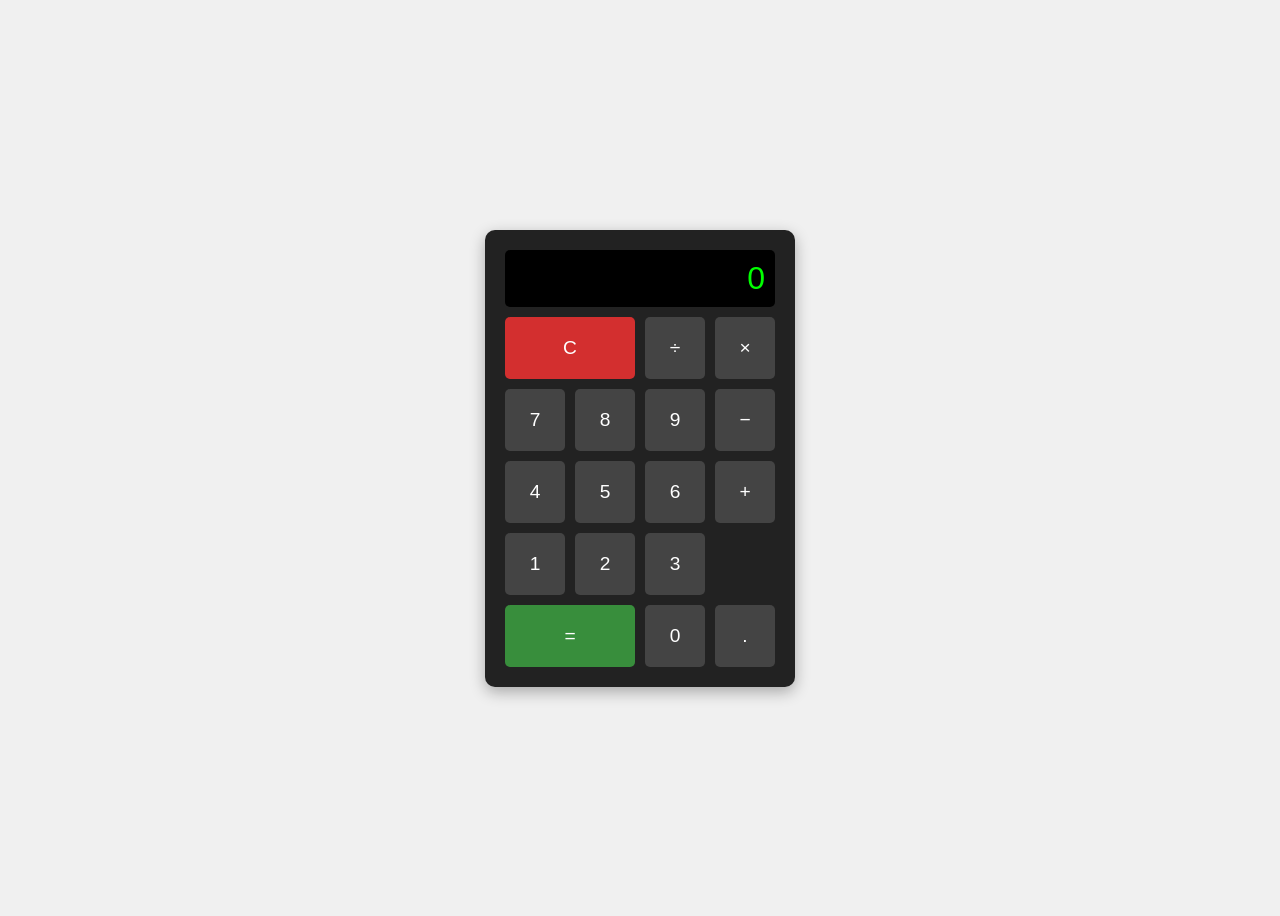
<file: calculator.html>
<!DOCTYPE html>
<html lang="en">
<head>
  <meta charset="UTF-8">
  <title>Basic Calculator</title>
  <style>
    body {
      font-family: Arial, sans-serif;
      background-color: #f0f0f0;
      display: flex;
      justify-content: center;
      align-items: center;
      height: 100vh;
    }
    .calculator {
      background-color: #222;
      padding: 20px;
      border-radius: 10px;
      box-shadow: 0 5px 15px rgba(0,0,0,0.3);
    }
    .display {
      background: #000;
      color: #0f0;
      font-size: 2em;
      padding: 10px;
      border-radius: 5px;
      text-align: right;
      margin-bottom: 10px;
    }
    .buttons {
      display: grid;
      grid-template-columns: repeat(4, 60px);
      grid-gap: 10px;
    }
    button {
      padding: 20px;
      font-size: 1.2em;
      border: none;
      border-radius: 5px;
      background-color: #444;
      color: white;
      cursor: pointer;
    }
    button.operator {
      background-color: #f57c00;
    }
    button.equals {
      background-color: #388e3c;
      grid-column: span 2;
    }
    button.clear {
      background-color: #d32f2f;
      grid-column: span 2;
    }
  </style>
</head>
<body>

  <div class="calculator">
    <div id="display" class="display">0</div>
    <div class="buttons">
      <button class="clear" onclick="clearDisplay()">C</button>
      <button onclick="appendOperator('/')">÷</button>
      <button onclick="appendOperator('*')">×</button>
      <button onclick="appendNumber('7')">7</button>
      <button onclick="appendNumber('8')">8</button>
      <button onclick="appendNumber('9')">9</button>
      <button onclick="appendOperator('-')">−</button>
      <button onclick="appendNumber('4')">4</button>
      <button onclick="appendNumber('5')">5</button>
      <button onclick="appendNumber('6')">6</button>
      <button onclick="appendOperator('+')">+</button>
      <button onclick="appendNumber('1')">1</button>
      <button onclick="appendNumber('2')">2</button>
      <button onclick="appendNumber('3')">3</button>
      <button class="equals" onclick="calculate()">=</button>
      <button onclick="appendNumber('0')">0</button>
      <button onclick="appendNumber('.')">.</button>
    </div>
  </div>

  <script>
    let display = document.getElementById("display");
    let currentInput = "";

    function appendNumber(num) {
      if (currentInput === "0" && num !== ".") {
        currentInput = num;
      } else {
        currentInput += num;
      }
      display.textContent = currentInput;
    }

    function appendOperator(op) {
      if (currentInput !== "" && !isOperator(currentInput.slice(-1))) {
        currentInput += op;
        display.textContent = currentInput;
      }
    }

    function isOperator(char) {
      return ['+', '-', '*', '/'].includes(char);
    }

    function clearDisplay() {
      currentInput = "";
      display.textContent = "0";
    }

    function calculate() {
      try {
        // Evaluate only if input is valid
        let result = eval(currentInput);
        display.textContent = result;
        currentInput = result.toString();
      } catch (e) {
        display.textContent = "Error";
        currentInput = "";
      }
    }
  </script>

</body>
</html>
</file>
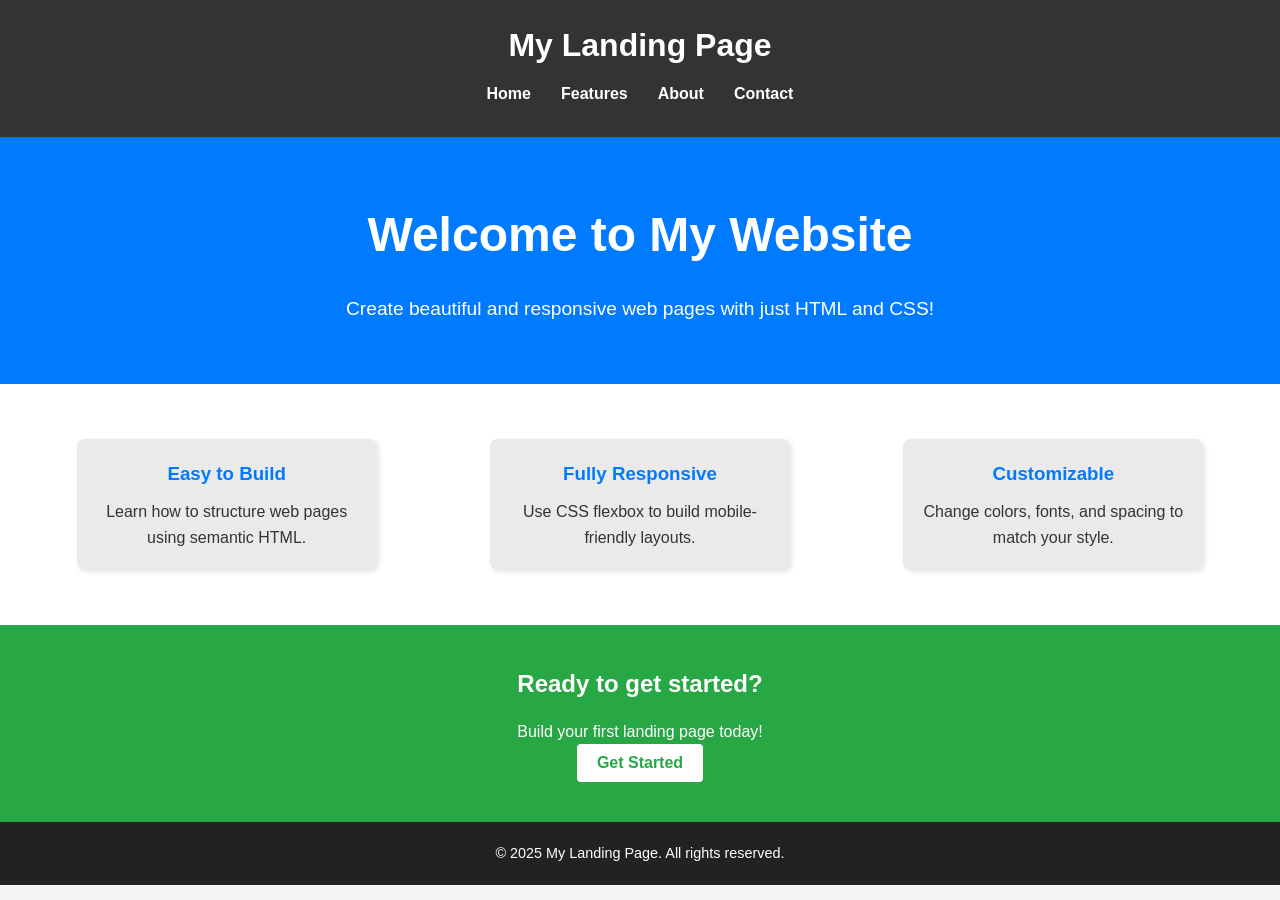
<file: landingpage.html>
<!DOCTYPE html>
<html lang="en">
<head>
  <meta charset="UTF-8">
  <meta name="viewport" content="width=device-width, initial-scale=1">
  <title>Beginner Landing Page</title>
  <style>
    * {
      margin: 0;
      padding: 0;
      box-sizing: border-box;
      font-family: Arial, sans-serif;
    }

    body {
      background-color: #f4f4f4;
      color: #333;
      line-height: 1.6;
    }

    header {
      background-color: #333;
      color: #fff;
      padding: 20px 0;
      text-align: center;
    }

    nav ul {
      list-style: none;
      display: flex;
      justify-content: center;
      gap: 30px;
      padding: 10px 0;
    }

    nav a {
      color: #fff;
      text-decoration: none;
      font-weight: bold;
    }

    .hero {
      background-color: #007BFF;
      color: white;
      padding: 60px 20px;
      text-align: center;
    }

    .hero h1 {
      font-size: 3rem;
      margin-bottom: 20px;
    }

    .hero p {
      font-size: 1.2rem;
    }

    .features {
      display: flex;
      flex-wrap: wrap;
      justify-content: space-around;
      padding: 40px 20px;
      background-color: #fff;
    }

    .feature {
      background: #eaeaea;
      margin: 15px;
      padding: 20px;
      border-radius: 8px;
      width: 300px;
      text-align: center;
      box-shadow: 2px 2px 5px rgba(0,0,0,0.1);
    }

    .feature h3 {
      margin-bottom: 10px;
      color: #007BFF;
    }

    .cta {
      background-color: #28a745;
      color: white;
      padding: 40px 20px;
      text-align: center;
    }

    .cta h2 {
      margin-bottom: 15px;
    }

    .cta button {
      padding: 10px 20px;
      font-size: 1rem;
      background-color: white;
      color: #28a745;
      border: none;
      border-radius: 4px;
      cursor: pointer;
      font-weight: bold;
    }

    .cta button:hover {
      background-color: #f8f9fa;
    }

    footer {
      background-color: #222;
      color: white;
      text-align: center;
      padding: 20px;
      font-size: 0.9rem;
    }

    @media (max-width: 768px) {
      .features {
        flex-direction: column;
        align-items: center;
      }
    }
  </style>
</head>
<body>

  <header>
    <h1>My Landing Page</h1>
    <nav>
      <ul>
        <li><a href="#">Home</a></li>
        <li><a href="#">Features</a></li>
        <li><a href="#">About</a></li>
        <li><a href="#">Contact</a></li>
      </ul>
    </nav>
  </header>

  <section class="hero">
    <h1>Welcome to My Website</h1>
    <p>Create beautiful and responsive web pages with just HTML and CSS!</p>
  </section>

  <section class="features">
    <div class="feature">
      <h3>Easy to Build</h3>
      <p>Learn how to structure web pages using semantic HTML.</p>
    </div>
    <div class="feature">
      <h3>Fully Responsive</h3>
      <p>Use CSS flexbox to build mobile-friendly layouts.</p>
    </div>
    <div class="feature">
      <h3>Customizable</h3>
      <p>Change colors, fonts, and spacing to match your style.</p>
    </div>
  </section>

  <section class="cta">
    <h2>Ready to get started?</h2>
    <p>Build your first landing page today!</p>
    <button>Get Started</button>
  </section>

  <footer>
    <p>&copy; 2025 My Landing Page. All rights reserved.</p>
  </footer>

</body>
</html>
</file>
